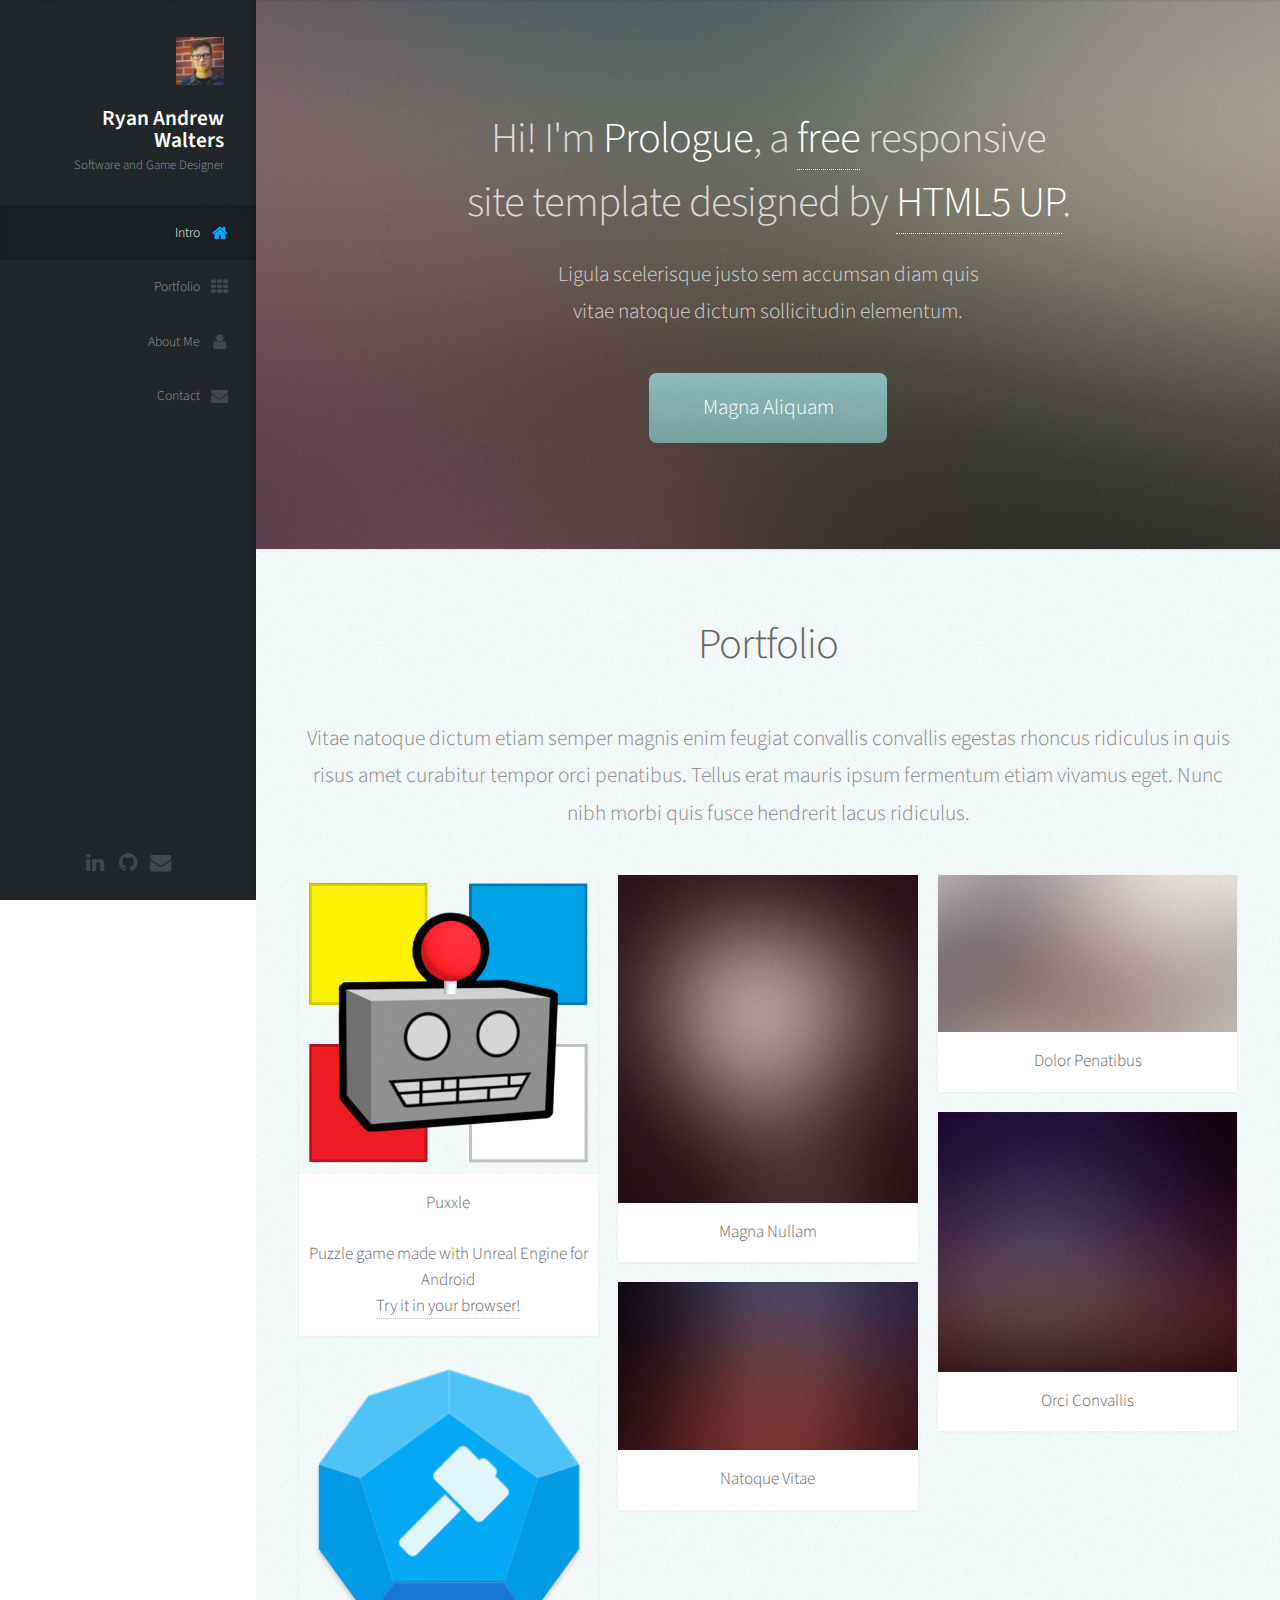
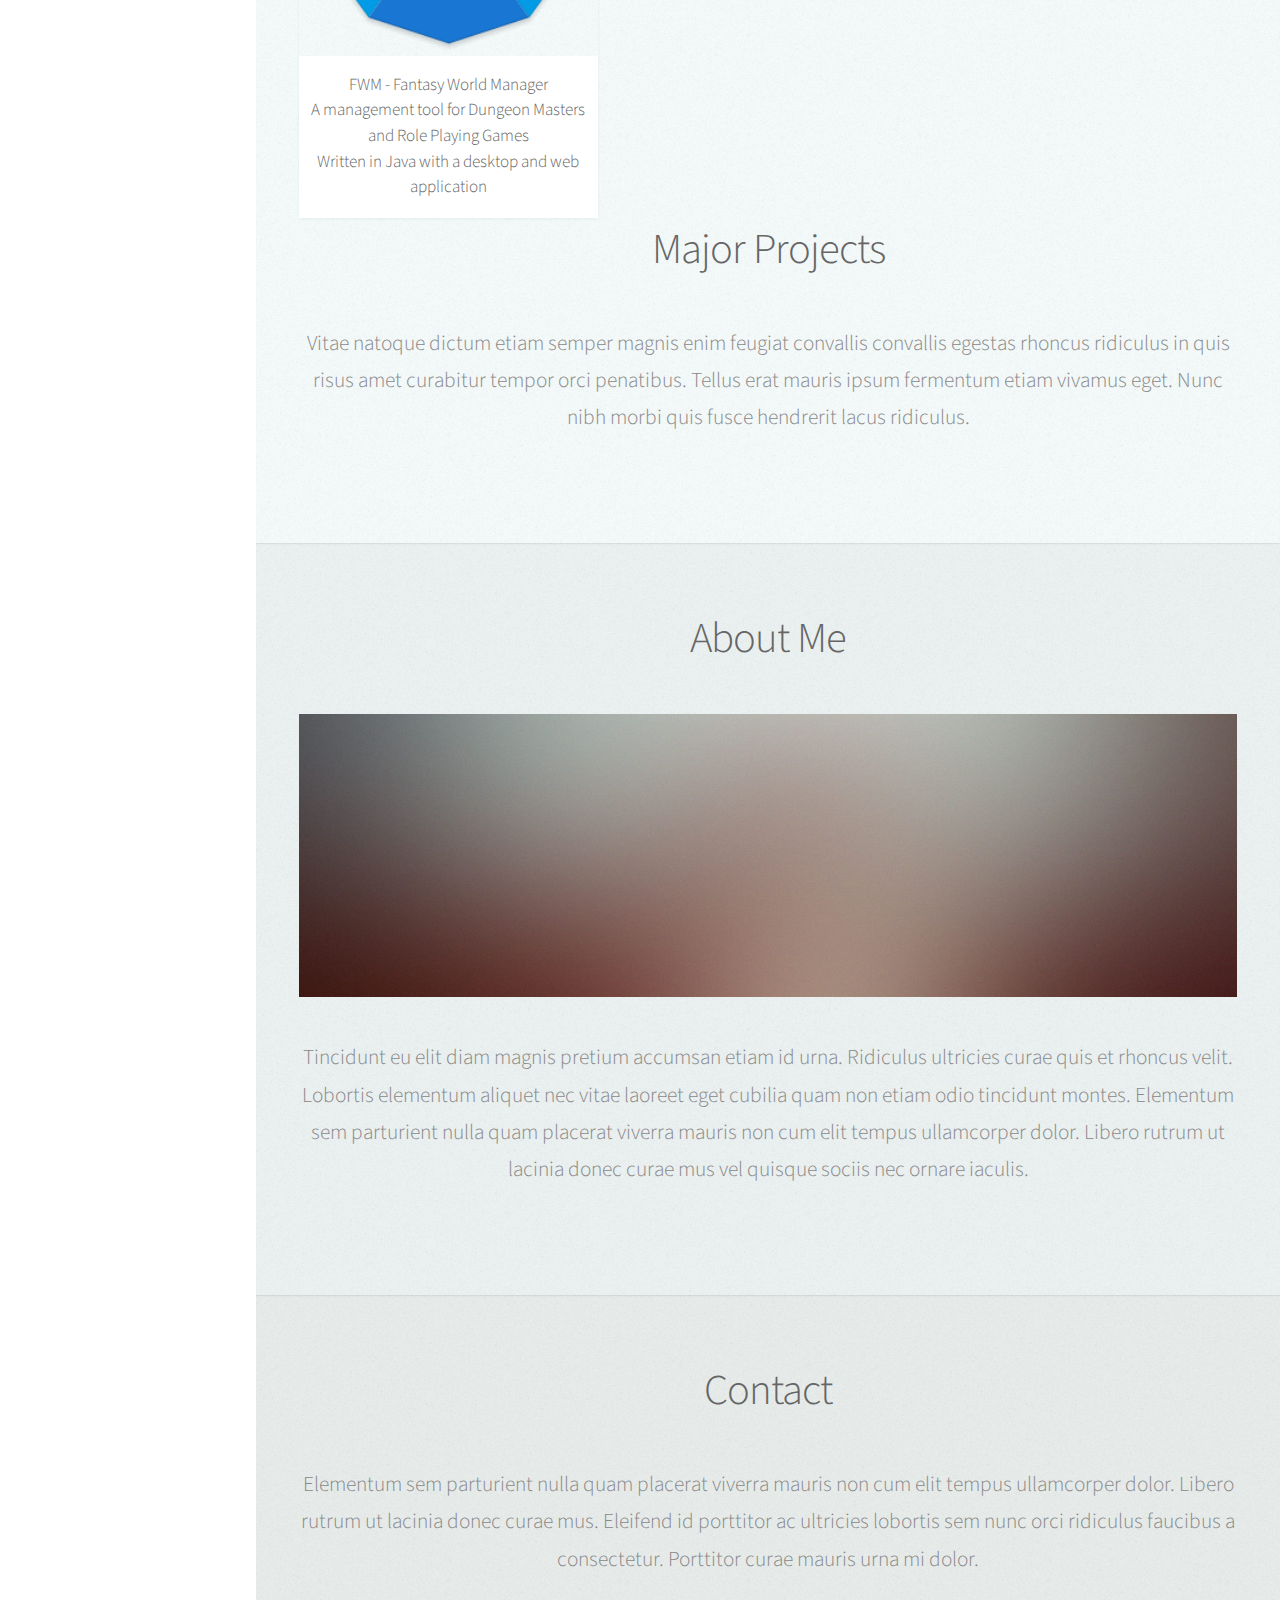
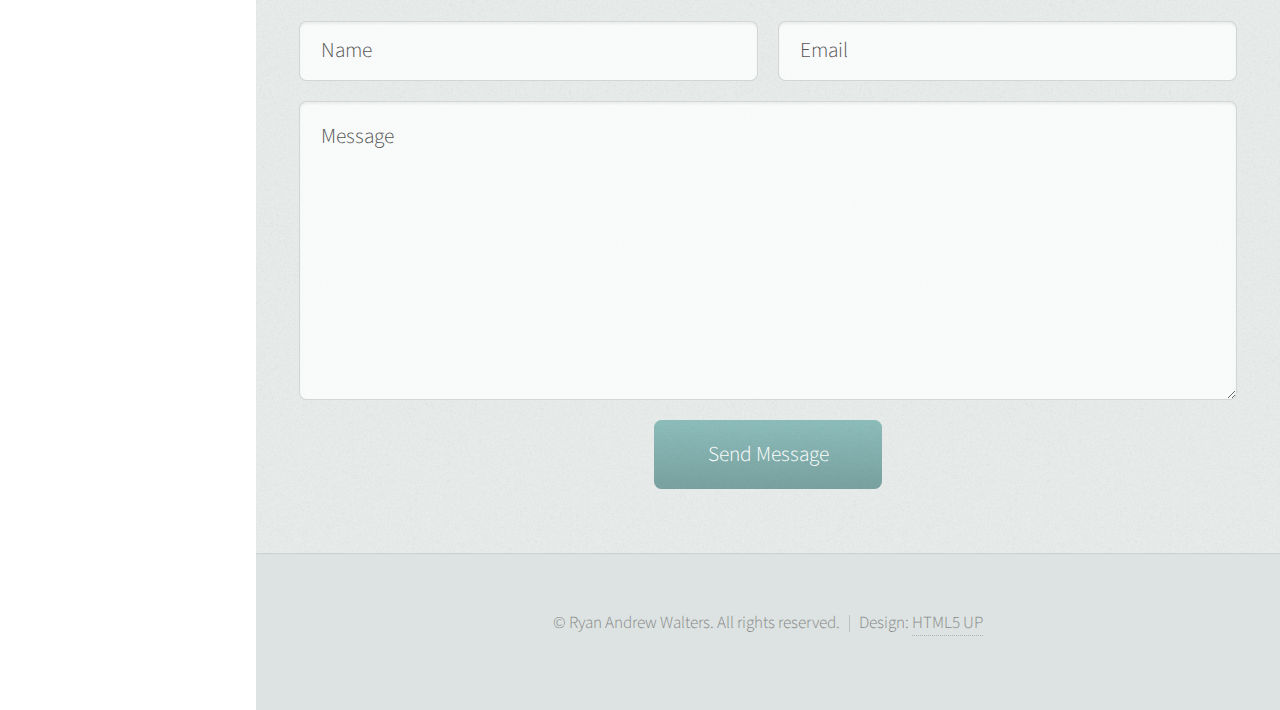
<file: index.html>
<!DOCTYPE HTML>
<!--
	Prologue by HTML5 UP
	html5up.net | @ajlkn
	Free for personal and commercial use under the CCA 3.0 license (html5up.net/license)
-->
<html>
	<head>
		<title>Ryan Andrew Walters - Programmer</title>
		<meta charset="utf-8" />
		<meta name="viewport" content="width=device-width, initial-scale=1" />
		<!--[if lte IE 8]><script src="assets/js/ie/html5shiv.js"></script><![endif]-->
		<link rel="stylesheet" href="assets/css/main.css" />
		<!--[if lte IE 8]><link rel="stylesheet" href="assets/css/ie8.css" /><![endif]-->
		<!--[if lte IE 9]><link rel="stylesheet" href="assets/css/ie9.css" /><![endif]-->
	</head>
	<body>

		<!-- Header -->
			<div id="header">

				<div class="top">

					<!-- Logo -->
						<div id="logo">
							<span class="image avatar48"><img src="images/avatar.jpg" alt="" /></span>
							<h1 id="title">Ryan Andrew Walters</h1>
							<p>Software and Game Designer</p>
						</div>

					<!-- Nav -->
						<nav id="nav">
							<!--

								Prologue's nav expects links in one of two formats:

								1. Hash link (scrolls to a different section within the page)

								   <li><a href="#foobar" id="foobar-link" class="icon fa-whatever-icon-you-want skel-layers-ignoreHref"><span class="label">Foobar</span></a></li>

								2. Standard link (sends the user to another page/site)

								   <li><a href="http://foobar.tld" id="foobar-link" class="icon fa-whatever-icon-you-want"><span class="label">Foobar</span></a></li>

							-->
							<ul>
								<li><a href="#top" id="top-link" class="skel-layers-ignoreHref"><span class="icon fa-home">Intro</span></a></li>
								<li><a href="#portfolio" id="portfolio-link" class="skel-layers-ignoreHref"><span class="icon fa-th">Portfolio</span></a></li>
								<li><a href="#about" id="about-link" class="skel-layers-ignoreHref"><span class="icon fa-user">About Me</span></a></li>
								<li><a href="#contact" id="contact-link" class="skel-layers-ignoreHref"><span class="icon fa-envelope">Contact</span></a></li>
							</ul>
						</nav>

				</div>

				<div class="bottom">

					<!-- Social Icons -->
						<ul class="icons">
							<li><a href="https://www.linkedin.com/in/RyanAWalters/" class="icon fa-linkedin"><span class="label">LinkedIn</span></a></li>
							<li><a href="https://github.com/RyanAWalters" class="icon fa-github"><span class="label">Github</span></a></li>
							<li><a href="mailto:Walters.Andrew.Ryan@gmail.com" class="icon fa-envelope"><span class="label">Email</span></a></li>
						</ul>

				</div>

			</div>

		<!-- Main -->
			<div id="main">

				<!-- Intro -->
					<section id="top" class="one dark cover">
						<div class="container">

							<header>
								<h2 class="alt">Hi! I'm <strong>Prologue</strong>, a <a href="http://html5up.net/license">free</a> responsive<br />
								site template designed by <a href="http://html5up.net">HTML5 UP</a>.</h2>
								<p>Ligula scelerisque justo sem accumsan diam quis<br />
								vitae natoque dictum sollicitudin elementum.</p>
							</header>

							<footer>
								<a href="#portfolio" class="button scrolly">Magna Aliquam</a>
							</footer>

						</div>
					</section>

				<!-- Portfolio -->
					<section id="portfolio" class="two">
						<div class="container">

							<header>
								<h2>Portfolio</h2>
							</header>

							<p>Vitae natoque dictum etiam semper magnis enim feugiat convallis convallis
							egestas rhoncus ridiculus in quis risus amet curabitur tempor orci penatibus.
							Tellus erat mauris ipsum fermentum etiam vivamus eget. Nunc nibh morbi quis
							fusce hendrerit lacus ridiculus.</p>

							<div class="row">
								<div class="4u 12u$(mobile)">
									<article class="item">
										<a href="https://play.google.com/store/apps/details?id=com.illiquid.puzzle" class="image fit"><img src="images/iconbig_bordered.png" alt="" /></a>
										<header>
											<h1><b>Puxxle</b></h1>
											<h3><br>Puzzle game made with Unreal Engine for Android<br><a href="https://ryanawalters.github.io/Puxxle/">Try it in your browser!</a></h3>
										</header>
									</article>
									<article class="item">
										<a href="https://github.com/ForJ-Latech/fwm" class="image fit"><img src="images/fwm.png" alt="" /></a>
										<header>
											<h1><b>FWM - Fantasy World Manager</b></h1>
											<h3>A management tool for Dungeon Masters and Role Playing Games<br>Written in Java with a desktop and web application</h3>
										</header>
									</article>
								</div>
								<div class="4u 12u$(mobile)">
									<article class="item">
										<a href="#" class="image fit"><img src="images/pic04.jpg" alt="" /></a>
										<header>
											<h3>Magna Nullam</h3>
										</header>
									</article>
									<article class="item">
										<a href="#" class="image fit"><img src="images/pic05.jpg" alt="" /></a>
										<header>
											<h3>Natoque Vitae</h3>
										</header>
									</article>
								</div>
								<div class="4u$ 12u$(mobile)">
									<article class="item">
										<a href="#" class="image fit"><img src="images/pic06.jpg" alt="" /></a>
										<header>
											<h3>Dolor Penatibus</h3>
										</header>
									</article>
									<article class="item">
										<a href="#" class="image fit"><img src="images/pic07.jpg" alt="" /></a>
										<header>
											<h3>Orci Convallis</h3>
										</header>
									</article>
								</div>
							</div>

							<header>
								<h2>Major Projects</h2>
							</header>

							<p>Vitae natoque dictum etiam semper magnis enim feugiat convallis convallis
							egestas rhoncus ridiculus in quis risus amet curabitur tempor orci penatibus.
							Tellus erat mauris ipsum fermentum etiam vivamus eget. Nunc nibh morbi quis
							fusce hendrerit lacus ridiculus.</p>

						</div>
					</section>

				<!-- About Me -->
					<section id="about" class="three">
						<div class="container">

							<header>
								<h2>About Me</h2>
							</header>

							<a href="#" class="image featured"><img src="images/pic08.jpg" alt="" /></a>

							<p>Tincidunt eu elit diam magnis pretium accumsan etiam id urna. Ridiculus
							ultricies curae quis et rhoncus velit. Lobortis elementum aliquet nec vitae
							laoreet eget cubilia quam non etiam odio tincidunt montes. Elementum sem
							parturient nulla quam placerat viverra mauris non cum elit tempus ullamcorper
							dolor. Libero rutrum ut lacinia donec curae mus vel quisque sociis nec
							ornare iaculis.</p>

						</div>
					</section>

				<!-- Contact -->
					<section id="contact" class="four">
						<div class="container">

							<header>
								<h2>Contact</h2>
							</header>

							<p>Elementum sem parturient nulla quam placerat viverra
							mauris non cum elit tempus ullamcorper dolor. Libero rutrum ut lacinia
							donec curae mus. Eleifend id porttitor ac ultricies lobortis sem nunc
							orci ridiculus faucibus a consectetur. Porttitor curae mauris urna mi dolor.</p>

							<form method="post" action="#">
								<div class="row">
									<div class="6u 12u$(mobile)"><input type="text" name="name" placeholder="Name" /></div>
									<div class="6u$ 12u$(mobile)"><input type="text" name="email" placeholder="Email" /></div>
									<div class="12u$">
										<textarea name="message" placeholder="Message"></textarea>
									</div>
									<div class="12u$">
										<input type="submit" value="Send Message" />
									</div>
								</div>
							</form>

						</div>
					</section>

			</div>

		<!-- Footer -->
			<div id="footer">

				<!-- Copyright -->
					<ul class="copyright">
						<li>&copy; Ryan Andrew Walters. All rights reserved.</li><li>Design: <a href="http://html5up.net">HTML5 UP</a></li>
					</ul>

			</div>

		<!-- Scripts -->
			<script src="assets/js/jquery.min.js"></script>
			<script src="assets/js/jquery.scrolly.min.js"></script>
			<script src="assets/js/jquery.scrollzer.min.js"></script>
			<script src="assets/js/skel.min.js"></script>
			<script src="assets/js/util.js"></script>
			<!--[if lte IE 8]><script src="assets/js/ie/respond.min.js"></script><![endif]-->
			<script src="assets/js/main.js"></script>

	</body>
</html>
</file>
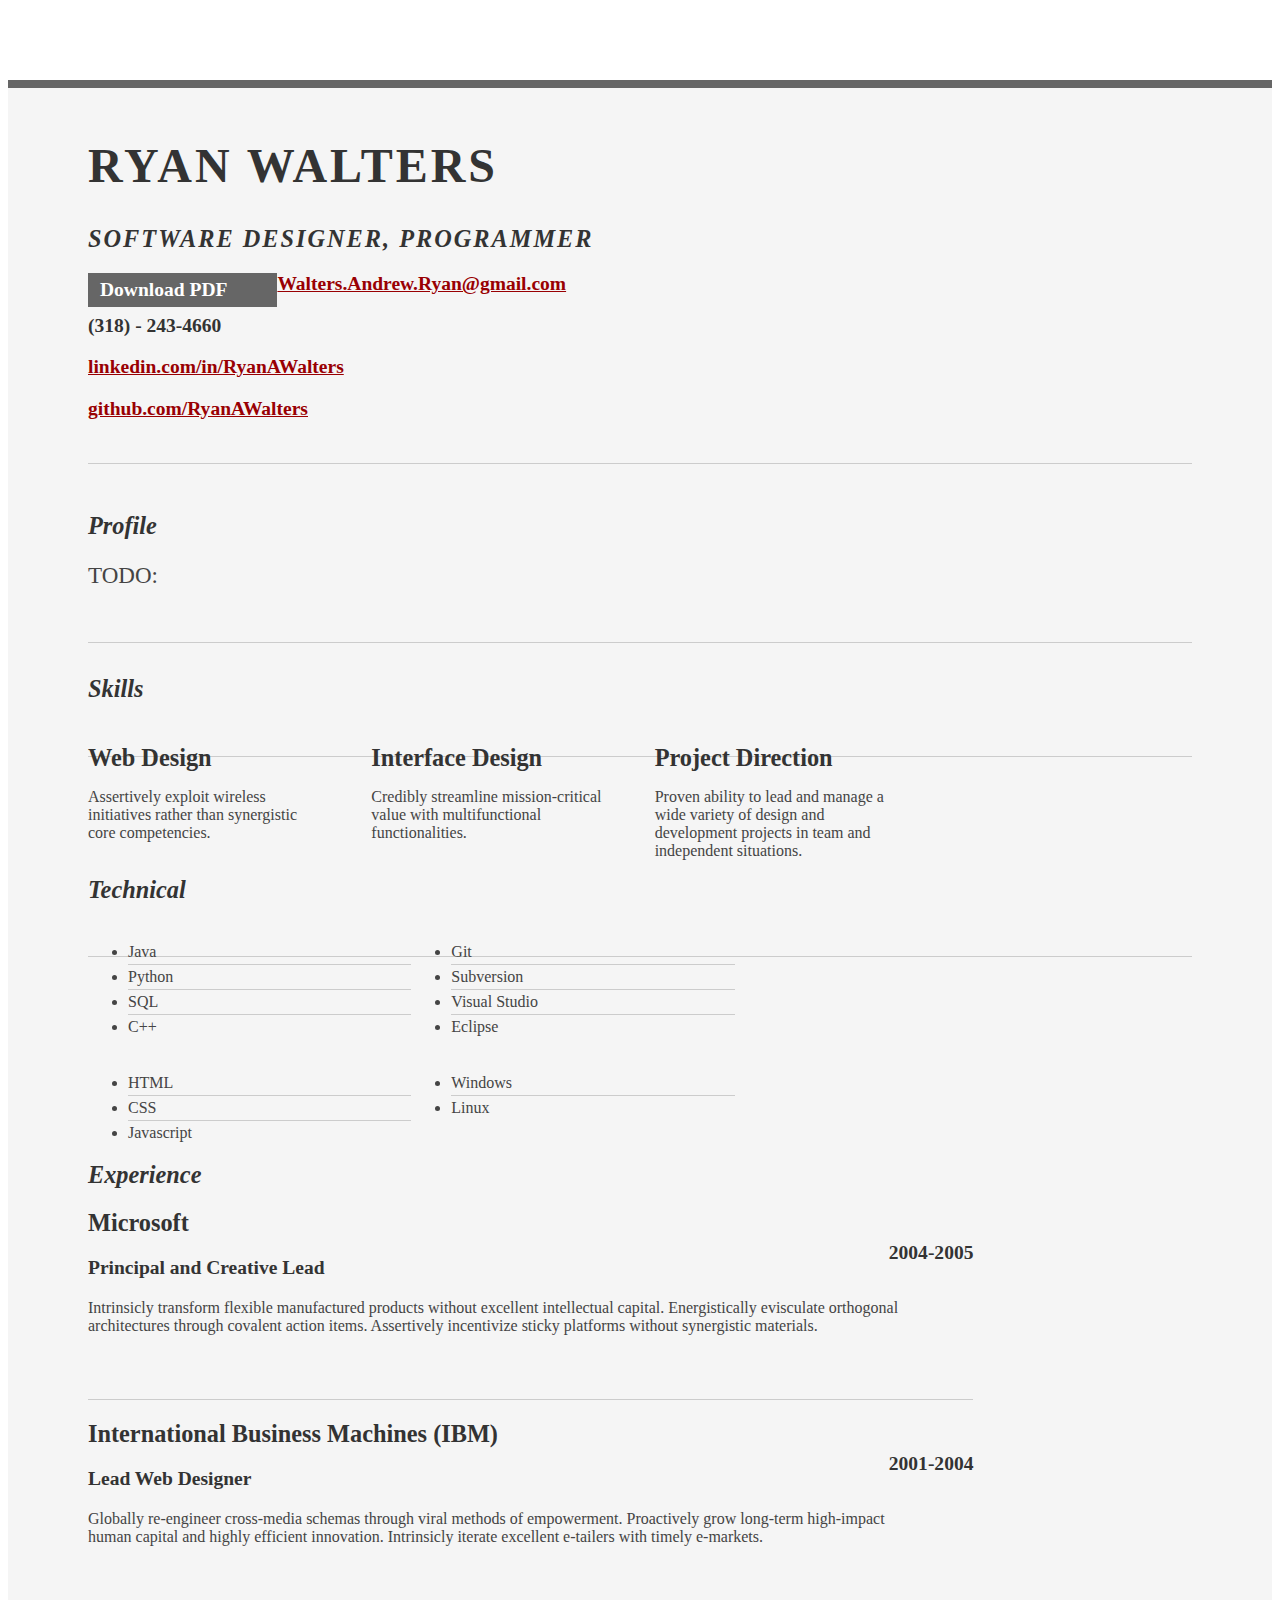
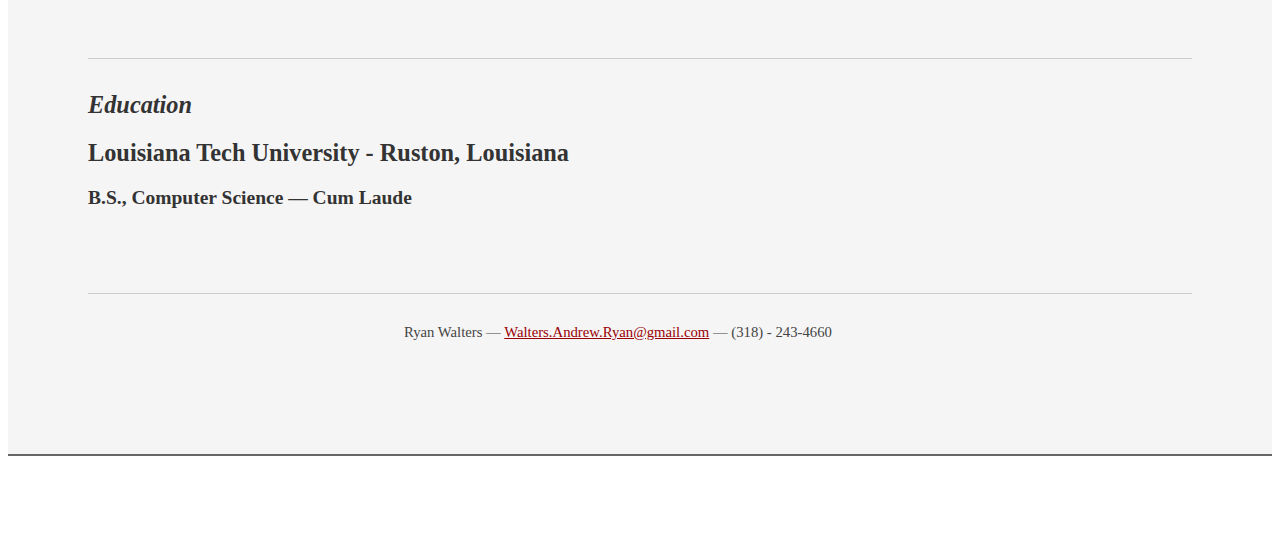
<file: srt-resume.html>
<!DOCTYPE html PUBLIC "-//W3C//DTD XHTML 1.0 Strict//EN" "http://www.w3.org/TR/xhtml1/DTD/xhtml1-strict.dtd">
<html>
<head>

	<title>Ryan Walters | Software Designer, Programmer | Walters.Andrew.Ryan@gmail.com</title>
	<meta http-equiv="content-type" content="text/html; charset=utf-8" />

	<meta name="keywords" content="" />
	<meta name="description" content="" />

	<link rel="stylesheet" type="text/css" href="http://yui.yahooapis.com/2.7.0/build/reset-fonts-grids/reset-fonts-grids.css" media="all" /> 
	<link rel="stylesheet" type="text/css" href="resume.css" media="all" />

</head>
<body>

<div id="doc2" class="yui-t7">
	<div id="inner">
	
		<div id="hd">
			<div class="yui-gc">
				<div class="yui-u first">
					<h1>Ryan Walters</h1>
					<h2>Software Designer, Programmer</h2>
				</div>

				<div class="yui-u">
					<div class="contact-info">
						<h3><a id="pdf" href="#">Download PDF</a></h3>
						<h3><a href="mailto:name@yourdomain.com">Walters.Andrew.Ryan@gmail.com</a></h3>
						<h3>(318) - 243-4660</h3>
						<h3><a href="https://www.linkedin.com/in/RyanAWalters">linkedin.com/in/RyanAWalters</a></h3>
						<h3><a href="https://www.github.com/RyanAWalters">github.com/RyanAWalters</a></h3>
					</div><!--// .contact-info -->
				</div>
			</div><!--// .yui-gc -->
		</div><!--// hd -->

		<div id="bd">
			<div id="yui-main">
				<div class="yui-b">

					<div class="yui-gf">
						<div class="yui-u first">
							<h2>Profile</h2>
						</div>
						<div class="yui-u">
							<p class="enlarge">
								TODO:
							</p>
						</div>
					</div><!--// .yui-gf -->

					<div class="yui-gf">
						<div class="yui-u first">
							<h2>Skills</h2>
						</div>
						<div class="yui-u">

								<div class="talent">
									<h2>Web Design</h2>
									<p>Assertively exploit wireless initiatives rather than synergistic core competencies.	</p>
								</div>

								<div class="talent">
									<h2>Interface Design</h2>
									<p>Credibly streamline mission-critical value with multifunctional functionalities.	 </p>
								</div>

								<div class="talent">
									<h2>Project Direction</h2>
									<p>Proven ability to lead and manage a wide variety of design and development projects in team and independent situations.</p>
								</div>
						</div>
					</div><!--// .yui-gf -->

					<div class="yui-gf">
						<div class="yui-u first">
							<h2>Technical</h2>
						</div>
						<div class="yui-u">
							<ul class="talent">
								<li>Java</li>
								<li>Python</li>
								<li>SQL</li>
								<li class="last">C++</li>
							</ul>

							<ul class="talent">
								<li>Git</li>
								<li>Subversion</li>
								<li>Visual Studio</li>
								<li class="last">Eclipse</li>
							</ul>

							<ul class="talent">
								<li>HTML</li>
								<li>CSS</li>
								<li class="last">Javascript</li>
							</ul>

							<ul class="talent">
								<li>Windows</li>
								<li class="last">Linux</li>
							</ul>
						</div>
					</div><!--// .yui-gf-->

					<div class="yui-gf">
	
						<div class="yui-u first">
							<h2>Experience</h2>
						</div><!--// .yui-u -->

						<div class="yui-u">


							<div class="job">
								<h2>Microsoft</h2>
								<h3>Principal and Creative Lead</h3>
								<h4>2004-2005</h4>
								<p>Intrinsicly transform flexible manufactured products without excellent intellectual capital. Energistically evisculate orthogonal architectures through covalent action items. Assertively incentivize sticky platforms without synergistic materials. </p>
							</div>


							<div class="job last">
								<h2>International Business Machines (IBM)</h2>
								<h3>Lead Web Designer</h3>
								<h4>2001-2004</h4>
								<p>Globally re-engineer cross-media schemas through viral methods of empowerment. Proactively grow long-term high-impact human capital and highly efficient innovation. Intrinsicly iterate excellent e-tailers with timely e-markets.</p>
							</div>

						</div><!--// .yui-u -->
					</div><!--// .yui-gf -->


					<div class="yui-gf last">
						<div class="yui-u first">
							<h2>Education</h2>
						</div>
						<div class="yui-u">
							<h2>Louisiana Tech University - Ruston, Louisiana</h2>
							<h3>B.S., Computer Science &mdash; <strong>Cum Laude</strong> </h3>
						</div>
					</div><!--// .yui-gf -->


				</div><!--// .yui-b -->
			</div><!--// yui-main -->
		</div><!--// bd -->

		<div id="ft">
			<p>Ryan Walters &mdash; <a href="mailto:name@yourdomain.com">Walters.Andrew.Ryan@gmail.com</a> &mdash; (318) - 243-4660</p>
		</div><!--// footer -->

	</div><!-- // inner -->


</div><!--// doc -->


</body>
</html>
</file>
<file: assets/css/ie8.css>
/*
	Prologue by HTML5 UP
	html5up.net | @ajlkn
	Free for personal and commercial use under the CCA 3.0 license (html5up.net/license)
*/

/* Section/Article */

	section > .last-child, section.last-child, article > .last-child, article.last-child {
		margin-bottom: 0;
	}

/* Form */

	form input[type="text"],
	form input[type="email"],
	form input[type="password"],
	form select,
	form textarea {
		-ms-behavior: url("assets/js/ie/PIE.htc");
	}

/* Button */

	input[type="button"],
	input[type="submit"],
	input[type="reset"],
	button,
	.button {
		-ms-behavior: url("assets/js/ie/PIE.htc");
	}

/* Header */

	#nav ul li a {
		color: #888;
	}

		#nav ul li a.active {
			background: #1C2022;
		}

	#headerToggle .toggle {
		background-color: #888;
	}

/* Main */

	#main > section.cover {
		background-position: auto;
		-ms-behavior: url("assets/js/ie/backgroundsize.min.htc");
	}
</file>
<file: assets/css/ie9.css>
/*
	Prologue by HTML5 UP
	html5up.net | @ajlkn
	Free for personal and commercial use under the CCA 3.0 license (html5up.net/license)
*/

/* Button */

	input[type="button"],
	input[type="submit"],
	input[type="reset"],
	button,
	.button {
		background-image: url("images/ie/grad0-15.svg");
	}
</file>
<file: resume.css>
/*
---------------------------------------------------------------------------------
	STRIPPED DOWN RESUME TEMPLATE
    html resume

    v0.9: 5/28/09

    design and code by: thingsthatarebrown.com 
                        (matt brown)
---------------------------------------------------------------------------------
*/


.msg { padding: 10px; background: #222; position: relative; }
.msg h1 { color: #fff;  }
.msg a { margin-left: 20px; background: #408814; color: white; padding: 4px 8px; text-decoration: none; }
.msg a:hover { background: #266400; }

/* //-- yui-grids style overrides -- */
body { font-family: Georgia; color: #444; }
#inner { padding: 10px 80px; margin: 80px auto; background: #f5f5f5; border: solid #666; border-width: 8px 0 2px 0; }
.yui-gf { margin-bottom: 2em; padding-bottom: 2em; border-bottom: 1px solid #ccc; }

/* //-- header, body, footer -- */
#hd { margin: 2.5em 0 3em 0; padding-bottom: 1.5em; border-bottom: 1px solid #ccc }
#hd h2 { text-transform: uppercase; letter-spacing: 2px; }
#bd, #ft { margin-bottom: 2em; }

/* //-- footer -- */
#ft { padding: 1em 0 5em 0; font-size: 92%; border-top: 1px solid #ccc; text-align: center; }
#ft p { margin-bottom: 0; text-align: center;   }

/* //-- core typography and style -- */
#hd h1 { font-size: 48px; text-transform: uppercase; letter-spacing: 3px; }
h2 { font-size: 152% }
h3, h4 { font-size: 122%; }
h1, h2, h3, h4 { color: #333; }
p { font-size: 100%; line-height: 18px; padding-right: 3em; }
a { color: #990003 }
a:hover { text-decoration: none; }
strong { font-weight: bold; }
li { line-height: 24px; border-bottom: 1px solid #ccc; }
p.enlarge { font-size: 144%; padding-right: 6.5em; line-height: 24px; }
p.enlarge span { color: #000 }
.contact-info { margin-top: 7px; }
.first h2 { font-style: italic; }
.last { border-bottom: 0 }


/* //-- section styles -- */

a#pdf { display: block; float: left; background: #666; color: white; padding: 6px 50px 6px 12px; margin-bottom: 6px; text-decoration: none;  }
a#pdf:hover { background: #222; }

.job { position: relative; margin-bottom: 1em; padding-bottom: 1em; border-bottom: 1px solid #ccc; }
.job h4 { position: absolute; top: 0.35em; right: 0 }
.job p { margin: 0.75em 0 3em 0; }

.last { border: none; }
.skills-list {  }
.skills-list ul { margin: 0; }
.skills-list li { margin: 3px 0; padding: 3px 0; }
.skills-list li span { font-size: 152%; display: block; margin-bottom: -2px; padding: 0 }
.talent { width: 32%; float: left }
.talent h2 { margin-bottom: 6px; }

#srt-ttab { margin-bottom: 100px; text-align: center;  }
#srt-ttab img.last { margin-top: 20px }

/* --// override to force 1/8th width grids -- */
.yui-gf .yui-u{width:80.2%;}
.yui-gf div.first{width:12.3%;}
</file>
<file: assets/css/main.css>
@import url("font-awesome.min.css");
@import url("https://fonts.googleapis.com/css?family=Source+Sans+Pro:300,300italic,400,600");

/*
	Prologue by HTML5 UP
	html5up.net | @ajlkn
	Free for personal and commercial use under the CCA 3.0 license (html5up.net/license)
*/

/* Reset */

	html, body, div, span, applet, object, iframe, h1, h2, h3, h4, h5, h6, p, blockquote, pre, a, abbr, acronym, address, big, cite, code, del, dfn, em, img, ins, kbd, q, s, samp, small, strike, strong, sub, sup, tt, var, b, u, i, center, dl, dt, dd, ol, ul, li, fieldset, form, label, legend, table, caption, tbody, tfoot, thead, tr, th, td, article, aside, canvas, details, embed, figure, figcaption, footer, header, hgroup, menu, nav, output, ruby, section, summary, time, mark, audio, video {
		margin: 0;
		padding: 0;
		border: 0;
		font-size: 100%;
		font: inherit;
		vertical-align: baseline;
	}

	article, aside, details, figcaption, figure, footer, header, hgroup, menu, nav, section {
		display: block;
	}

	body {
		line-height: 1;
	}

	ol, ul {
		list-style: none;
	}

	blockquote, q {
		quotes: none;
	}

	blockquote:before, blockquote:after, q:before, q:after {
		content: '';
		content: none;
	}

	table {
		border-collapse: collapse;
		border-spacing: 0;
	}

	body {
		-webkit-text-size-adjust: none;
	}

/* Box Model */

	*, *:before, *:after {
		-moz-box-sizing: border-box;
		-webkit-box-sizing: border-box;
		box-sizing: border-box;
	}

/* Containers */

	.container {
		margin-left: auto;
		margin-right: auto;
	}

	.container.\31 25\25 {
		width: 100%;
		max-width: 1750px;
		min-width: 1400px;
	}

	.container.\37 5\25 {
		width: 1050px;
	}

	.container.\35 0\25 {
		width: 700px;
	}

	.container.\32 5\25 {
		width: 350px;
	}

	.container {
		width: 1400px;
	}

	@media screen and (min-width: 961px) and (max-width: 1880px) {

		.container.\31 25\25 {
			width: 100%;
			max-width: 1500px;
			min-width: 1200px;
		}

		.container.\37 5\25 {
			width: 900px;
		}

		.container.\35 0\25 {
			width: 600px;
		}

		.container.\32 5\25 {
			width: 300px;
		}

		.container {
			width: 1200px;
		}

	}

	@media screen and (min-width: 961px) and (max-width: 1620px) {

		.container.\31 25\25 {
			width: 100%;
			max-width: 1200px;
			min-width: 960px;
		}

		.container.\37 5\25 {
			width: 720px;
		}

		.container.\35 0\25 {
			width: 480px;
		}

		.container.\32 5\25 {
			width: 240px;
		}

		.container {
			width: 960px;
		}

	}

	@media screen and (min-width: 961px) and (max-width: 1320px) {

		.container.\31 25\25 {
			width: 100%;
			max-width: 125%;
			min-width: 100%;
		}

		.container.\37 5\25 {
			width: 75%;
		}

		.container.\35 0\25 {
			width: 50%;
		}

		.container.\32 5\25 {
			width: 25%;
		}

		.container {
			width: 100%;
		}

	}

	@media screen and (max-width: 960px) {

		.container.\31 25\25 {
			width: 100%;
			max-width: 125%;
			min-width: 100%;
		}

		.container.\37 5\25 {
			width: 75%;
		}

		.container.\35 0\25 {
			width: 50%;
		}

		.container.\32 5\25 {
			width: 25%;
		}

		.container {
			width: 100%;
		}

	}

	@media screen and (max-width: 736px) {

		.container.\31 25\25 {
			width: 100%;
			max-width: 125%;
			min-width: 100%;
		}

		.container.\37 5\25 {
			width: 75%;
		}

		.container.\35 0\25 {
			width: 50%;
		}

		.container.\32 5\25 {
			width: 25%;
		}

		.container {
			width: 100% !important;
		}

	}

/* Grid */

	.row {
		border-bottom: solid 1px transparent;
		-moz-box-sizing: border-box;
		-webkit-box-sizing: border-box;
		box-sizing: border-box;
	}

	.row > * {
		float: left;
		-moz-box-sizing: border-box;
		-webkit-box-sizing: border-box;
		box-sizing: border-box;
	}

	.row:after, .row:before {
		content: '';
		display: block;
		clear: both;
		height: 0;
	}

	.row.uniform > * > :first-child {
		margin-top: 0;
	}

	.row.uniform > * > :last-child {
		margin-bottom: 0;
	}

	.row.\30 \25 > * {
		padding: 0px 0 0 0px;
	}

	.row.\30 \25 {
		margin: 0px 0 -1px 0px;
	}

	.row.uniform.\30 \25 > * {
		padding: 0px 0 0 0px;
	}

	.row.uniform.\30 \25 {
		margin: 0px 0 -1px 0px;
	}

	.row > * {
		padding: 40px 0 0 40px;
	}

	.row {
		margin: -40px 0 -1px -40px;
	}

	.row.uniform > * {
		padding: 40px 0 0 40px;
	}

	.row.uniform {
		margin: -40px 0 -1px -40px;
	}

	.row.\32 00\25 > * {
		padding: 80px 0 0 80px;
	}

	.row.\32 00\25 {
		margin: -80px 0 -1px -80px;
	}

	.row.uniform.\32 00\25 > * {
		padding: 80px 0 0 80px;
	}

	.row.uniform.\32 00\25 {
		margin: -80px 0 -1px -80px;
	}

	.row.\31 50\25 > * {
		padding: 60px 0 0 60px;
	}

	.row.\31 50\25 {
		margin: -60px 0 -1px -60px;
	}

	.row.uniform.\31 50\25 > * {
		padding: 60px 0 0 60px;
	}

	.row.uniform.\31 50\25 {
		margin: -60px 0 -1px -60px;
	}

	.row.\35 0\25 > * {
		padding: 20px 0 0 20px;
	}

	.row.\35 0\25 {
		margin: -20px 0 -1px -20px;
	}

	.row.uniform.\35 0\25 > * {
		padding: 20px 0 0 20px;
	}

	.row.uniform.\35 0\25 {
		margin: -20px 0 -1px -20px;
	}

	.row.\32 5\25 > * {
		padding: 10px 0 0 10px;
	}

	.row.\32 5\25 {
		margin: -10px 0 -1px -10px;
	}

	.row.uniform.\32 5\25 > * {
		padding: 10px 0 0 10px;
	}

	.row.uniform.\32 5\25 {
		margin: -10px 0 -1px -10px;
	}

	.\31 2u, .\31 2u\24 {
		width: 100%;
		clear: none;
		margin-left: 0;
	}

	.\31 1u, .\31 1u\24 {
		width: 91.6666666667%;
		clear: none;
		margin-left: 0;
	}

	.\31 0u, .\31 0u\24 {
		width: 83.3333333333%;
		clear: none;
		margin-left: 0;
	}

	.\39 u, .\39 u\24 {
		width: 75%;
		clear: none;
		margin-left: 0;
	}

	.\38 u, .\38 u\24 {
		width: 66.6666666667%;
		clear: none;
		margin-left: 0;
	}

	.\37 u, .\37 u\24 {
		width: 58.3333333333%;
		clear: none;
		margin-left: 0;
	}

	.\36 u, .\36 u\24 {
		width: 50%;
		clear: none;
		margin-left: 0;
	}

	.\35 u, .\35 u\24 {
		width: 41.6666666667%;
		clear: none;
		margin-left: 0;
	}

	.\34 u, .\34 u\24 {
		width: 33.3333333333%;
		clear: none;
		margin-left: 0;
	}

	.\33 u, .\33 u\24 {
		width: 25%;
		clear: none;
		margin-left: 0;
	}

	.\32 u, .\32 u\24 {
		width: 16.6666666667%;
		clear: none;
		margin-left: 0;
	}

	.\31 u, .\31 u\24 {
		width: 8.3333333333%;
		clear: none;
		margin-left: 0;
	}

	.\31 2u\24 + *,
	.\31 1u\24 + *,
	.\31 0u\24 + *,
	.\39 u\24 + *,
	.\38 u\24 + *,
	.\37 u\24 + *,
	.\36 u\24 + *,
	.\35 u\24 + *,
	.\34 u\24 + *,
	.\33 u\24 + *,
	.\32 u\24 + *,
	.\31 u\24 + * {
		clear: left;
	}

	.\-11u {
		margin-left: 91.66667%;
	}

	.\-10u {
		margin-left: 83.33333%;
	}

	.\-9u {
		margin-left: 75%;
	}

	.\-8u {
		margin-left: 66.66667%;
	}

	.\-7u {
		margin-left: 58.33333%;
	}

	.\-6u {
		margin-left: 50%;
	}

	.\-5u {
		margin-left: 41.66667%;
	}

	.\-4u {
		margin-left: 33.33333%;
	}

	.\-3u {
		margin-left: 25%;
	}

	.\-2u {
		margin-left: 16.66667%;
	}

	.\-1u {
		margin-left: 8.33333%;
	}

	@media screen and (min-width: 961px) and (max-width: 1880px) {

		.row > * {
			padding: 40px 0 0 40px;
		}

		.row {
			margin: -40px 0 -1px -40px;
		}

		.row.uniform > * {
			padding: 40px 0 0 40px;
		}

		.row.uniform {
			margin: -40px 0 -1px -40px;
		}

		.row.\32 00\25 > * {
			padding: 80px 0 0 80px;
		}

		.row.\32 00\25 {
			margin: -80px 0 -1px -80px;
		}

		.row.uniform.\32 00\25 > * {
			padding: 80px 0 0 80px;
		}

		.row.uniform.\32 00\25 {
			margin: -80px 0 -1px -80px;
		}

		.row.\31 50\25 > * {
			padding: 60px 0 0 60px;
		}

		.row.\31 50\25 {
			margin: -60px 0 -1px -60px;
		}

		.row.uniform.\31 50\25 > * {
			padding: 60px 0 0 60px;
		}

		.row.uniform.\31 50\25 {
			margin: -60px 0 -1px -60px;
		}

		.row.\35 0\25 > * {
			padding: 20px 0 0 20px;
		}

		.row.\35 0\25 {
			margin: -20px 0 -1px -20px;
		}

		.row.uniform.\35 0\25 > * {
			padding: 20px 0 0 20px;
		}

		.row.uniform.\35 0\25 {
			margin: -20px 0 -1px -20px;
		}

		.row.\32 5\25 > * {
			padding: 10px 0 0 10px;
		}

		.row.\32 5\25 {
			margin: -10px 0 -1px -10px;
		}

		.row.uniform.\32 5\25 > * {
			padding: 10px 0 0 10px;
		}

		.row.uniform.\32 5\25 {
			margin: -10px 0 -1px -10px;
		}

		.\31 2u\28wide\29, .\31 2u\24\28wide\29 {
			width: 100%;
			clear: none;
			margin-left: 0;
		}

		.\31 1u\28wide\29, .\31 1u\24\28wide\29 {
			width: 91.6666666667%;
			clear: none;
			margin-left: 0;
		}

		.\31 0u\28wide\29, .\31 0u\24\28wide\29 {
			width: 83.3333333333%;
			clear: none;
			margin-left: 0;
		}

		.\39 u\28wide\29, .\39 u\24\28wide\29 {
			width: 75%;
			clear: none;
			margin-left: 0;
		}

		.\38 u\28wide\29, .\38 u\24\28wide\29 {
			width: 66.6666666667%;
			clear: none;
			margin-left: 0;
		}

		.\37 u\28wide\29, .\37 u\24\28wide\29 {
			width: 58.3333333333%;
			clear: none;
			margin-left: 0;
		}

		.\36 u\28wide\29, .\36 u\24\28wide\29 {
			width: 50%;
			clear: none;
			margin-left: 0;
		}

		.\35 u\28wide\29, .\35 u\24\28wide\29 {
			width: 41.6666666667%;
			clear: none;
			margin-left: 0;
		}

		.\34 u\28wide\29, .\34 u\24\28wide\29 {
			width: 33.3333333333%;
			clear: none;
			margin-left: 0;
		}

		.\33 u\28wide\29, .\33 u\24\28wide\29 {
			width: 25%;
			clear: none;
			margin-left: 0;
		}

		.\32 u\28wide\29, .\32 u\24\28wide\29 {
			width: 16.6666666667%;
			clear: none;
			margin-left: 0;
		}

		.\31 u\28wide\29, .\31 u\24\28wide\29 {
			width: 8.3333333333%;
			clear: none;
			margin-left: 0;
		}

		.\31 2u\24\28wide\29 + *,
		.\31 1u\24\28wide\29 + *,
		.\31 0u\24\28wide\29 + *,
		.\39 u\24\28wide\29 + *,
		.\38 u\24\28wide\29 + *,
		.\37 u\24\28wide\29 + *,
		.\36 u\24\28wide\29 + *,
		.\35 u\24\28wide\29 + *,
		.\34 u\24\28wide\29 + *,
		.\33 u\24\28wide\29 + *,
		.\32 u\24\28wide\29 + *,
		.\31 u\24\28wide\29 + * {
			clear: left;
		}

		.\-11u\28wide\29 {
			margin-left: 91.66667%;
		}

		.\-10u\28wide\29 {
			margin-left: 83.33333%;
		}

		.\-9u\28wide\29 {
			margin-left: 75%;
		}

		.\-8u\28wide\29 {
			margin-left: 66.66667%;
		}

		.\-7u\28wide\29 {
			margin-left: 58.33333%;
		}

		.\-6u\28wide\29 {
			margin-left: 50%;
		}

		.\-5u\28wide\29 {
			margin-left: 41.66667%;
		}

		.\-4u\28wide\29 {
			margin-left: 33.33333%;
		}

		.\-3u\28wide\29 {
			margin-left: 25%;
		}

		.\-2u\28wide\29 {
			margin-left: 16.66667%;
		}

		.\-1u\28wide\29 {
			margin-left: 8.33333%;
		}

	}

	@media screen and (min-width: 961px) and (max-width: 1620px) {

		.row > * {
			padding: 40px 0 0 40px;
		}

		.row {
			margin: -40px 0 -1px -40px;
		}

		.row.uniform > * {
			padding: 40px 0 0 40px;
		}

		.row.uniform {
			margin: -40px 0 -1px -40px;
		}

		.row.\32 00\25 > * {
			padding: 80px 0 0 80px;
		}

		.row.\32 00\25 {
			margin: -80px 0 -1px -80px;
		}

		.row.uniform.\32 00\25 > * {
			padding: 80px 0 0 80px;
		}

		.row.uniform.\32 00\25 {
			margin: -80px 0 -1px -80px;
		}

		.row.\31 50\25 > * {
			padding: 60px 0 0 60px;
		}

		.row.\31 50\25 {
			margin: -60px 0 -1px -60px;
		}

		.row.uniform.\31 50\25 > * {
			padding: 60px 0 0 60px;
		}

		.row.uniform.\31 50\25 {
			margin: -60px 0 -1px -60px;
		}

		.row.\35 0\25 > * {
			padding: 20px 0 0 20px;
		}

		.row.\35 0\25 {
			margin: -20px 0 -1px -20px;
		}

		.row.uniform.\35 0\25 > * {
			padding: 20px 0 0 20px;
		}

		.row.uniform.\35 0\25 {
			margin: -20px 0 -1px -20px;
		}

		.row.\32 5\25 > * {
			padding: 10px 0 0 10px;
		}

		.row.\32 5\25 {
			margin: -10px 0 -1px -10px;
		}

		.row.uniform.\32 5\25 > * {
			padding: 10px 0 0 10px;
		}

		.row.uniform.\32 5\25 {
			margin: -10px 0 -1px -10px;
		}

		.\31 2u\28normal\29, .\31 2u\24\28normal\29 {
			width: 100%;
			clear: none;
			margin-left: 0;
		}

		.\31 1u\28normal\29, .\31 1u\24\28normal\29 {
			width: 91.6666666667%;
			clear: none;
			margin-left: 0;
		}

		.\31 0u\28normal\29, .\31 0u\24\28normal\29 {
			width: 83.3333333333%;
			clear: none;
			margin-left: 0;
		}

		.\39 u\28normal\29, .\39 u\24\28normal\29 {
			width: 75%;
			clear: none;
			margin-left: 0;
		}

		.\38 u\28normal\29, .\38 u\24\28normal\29 {
			width: 66.6666666667%;
			clear: none;
			margin-left: 0;
		}

		.\37 u\28normal\29, .\37 u\24\28normal\29 {
			width: 58.3333333333%;
			clear: none;
			margin-left: 0;
		}

		.\36 u\28normal\29, .\36 u\24\28normal\29 {
			width: 50%;
			clear: none;
			margin-left: 0;
		}

		.\35 u\28normal\29, .\35 u\24\28normal\29 {
			width: 41.6666666667%;
			clear: none;
			margin-left: 0;
		}

		.\34 u\28normal\29, .\34 u\24\28normal\29 {
			width: 33.3333333333%;
			clear: none;
			margin-left: 0;
		}

		.\33 u\28normal\29, .\33 u\24\28normal\29 {
			width: 25%;
			clear: none;
			margin-left: 0;
		}

		.\32 u\28normal\29, .\32 u\24\28normal\29 {
			width: 16.6666666667%;
			clear: none;
			margin-left: 0;
		}

		.\31 u\28normal\29, .\31 u\24\28normal\29 {
			width: 8.3333333333%;
			clear: none;
			margin-left: 0;
		}

		.\31 2u\24\28normal\29 + *,
		.\31 1u\24\28normal\29 + *,
		.\31 0u\24\28normal\29 + *,
		.\39 u\24\28normal\29 + *,
		.\38 u\24\28normal\29 + *,
		.\37 u\24\28normal\29 + *,
		.\36 u\24\28normal\29 + *,
		.\35 u\24\28normal\29 + *,
		.\34 u\24\28normal\29 + *,
		.\33 u\24\28normal\29 + *,
		.\32 u\24\28normal\29 + *,
		.\31 u\24\28normal\29 + * {
			clear: left;
		}

		.\-11u\28normal\29 {
			margin-left: 91.66667%;
		}

		.\-10u\28normal\29 {
			margin-left: 83.33333%;
		}

		.\-9u\28normal\29 {
			margin-left: 75%;
		}

		.\-8u\28normal\29 {
			margin-left: 66.66667%;
		}

		.\-7u\28normal\29 {
			margin-left: 58.33333%;
		}

		.\-6u\28normal\29 {
			margin-left: 50%;
		}

		.\-5u\28normal\29 {
			margin-left: 41.66667%;
		}

		.\-4u\28normal\29 {
			margin-left: 33.33333%;
		}

		.\-3u\28normal\29 {
			margin-left: 25%;
		}

		.\-2u\28normal\29 {
			margin-left: 16.66667%;
		}

		.\-1u\28normal\29 {
			margin-left: 8.33333%;
		}

	}

	@media screen and (min-width: 961px) and (max-width: 1320px) {

		.row > * {
			padding: 20px 0 0 20px;
		}

		.row {
			margin: -20px 0 -1px -20px;
		}

		.row.uniform > * {
			padding: 20px 0 0 20px;
		}

		.row.uniform {
			margin: -20px 0 -1px -20px;
		}

		.row.\32 00\25 > * {
			padding: 40px 0 0 40px;
		}

		.row.\32 00\25 {
			margin: -40px 0 -1px -40px;
		}

		.row.uniform.\32 00\25 > * {
			padding: 40px 0 0 40px;
		}

		.row.uniform.\32 00\25 {
			margin: -40px 0 -1px -40px;
		}

		.row.\31 50\25 > * {
			padding: 30px 0 0 30px;
		}

		.row.\31 50\25 {
			margin: -30px 0 -1px -30px;
		}

		.row.uniform.\31 50\25 > * {
			padding: 30px 0 0 30px;
		}

		.row.uniform.\31 50\25 {
			margin: -30px 0 -1px -30px;
		}

		.row.\35 0\25 > * {
			padding: 10px 0 0 10px;
		}

		.row.\35 0\25 {
			margin: -10px 0 -1px -10px;
		}

		.row.uniform.\35 0\25 > * {
			padding: 10px 0 0 10px;
		}

		.row.uniform.\35 0\25 {
			margin: -10px 0 -1px -10px;
		}

		.row.\32 5\25 > * {
			padding: 5px 0 0 5px;
		}

		.row.\32 5\25 {
			margin: -5px 0 -1px -5px;
		}

		.row.uniform.\32 5\25 > * {
			padding: 5px 0 0 5px;
		}

		.row.uniform.\32 5\25 {
			margin: -5px 0 -1px -5px;
		}

		.\31 2u\28narrow\29, .\31 2u\24\28narrow\29 {
			width: 100%;
			clear: none;
			margin-left: 0;
		}

		.\31 1u\28narrow\29, .\31 1u\24\28narrow\29 {
			width: 91.6666666667%;
			clear: none;
			margin-left: 0;
		}

		.\31 0u\28narrow\29, .\31 0u\24\28narrow\29 {
			width: 83.3333333333%;
			clear: none;
			margin-left: 0;
		}

		.\39 u\28narrow\29, .\39 u\24\28narrow\29 {
			width: 75%;
			clear: none;
			margin-left: 0;
		}

		.\38 u\28narrow\29, .\38 u\24\28narrow\29 {
			width: 66.6666666667%;
			clear: none;
			margin-left: 0;
		}

		.\37 u\28narrow\29, .\37 u\24\28narrow\29 {
			width: 58.3333333333%;
			clear: none;
			margin-left: 0;
		}

		.\36 u\28narrow\29, .\36 u\24\28narrow\29 {
			width: 50%;
			clear: none;
			margin-left: 0;
		}

		.\35 u\28narrow\29, .\35 u\24\28narrow\29 {
			width: 41.6666666667%;
			clear: none;
			margin-left: 0;
		}

		.\34 u\28narrow\29, .\34 u\24\28narrow\29 {
			width: 33.3333333333%;
			clear: none;
			margin-left: 0;
		}

		.\33 u\28narrow\29, .\33 u\24\28narrow\29 {
			width: 25%;
			clear: none;
			margin-left: 0;
		}

		.\32 u\28narrow\29, .\32 u\24\28narrow\29 {
			width: 16.6666666667%;
			clear: none;
			margin-left: 0;
		}

		.\31 u\28narrow\29, .\31 u\24\28narrow\29 {
			width: 8.3333333333%;
			clear: none;
			margin-left: 0;
		}

		.\31 2u\24\28narrow\29 + *,
		.\31 1u\24\28narrow\29 + *,
		.\31 0u\24\28narrow\29 + *,
		.\39 u\24\28narrow\29 + *,
		.\38 u\24\28narrow\29 + *,
		.\37 u\24\28narrow\29 + *,
		.\36 u\24\28narrow\29 + *,
		.\35 u\24\28narrow\29 + *,
		.\34 u\24\28narrow\29 + *,
		.\33 u\24\28narrow\29 + *,
		.\32 u\24\28narrow\29 + *,
		.\31 u\24\28narrow\29 + * {
			clear: left;
		}

		.\-11u\28narrow\29 {
			margin-left: 91.66667%;
		}

		.\-10u\28narrow\29 {
			margin-left: 83.33333%;
		}

		.\-9u\28narrow\29 {
			margin-left: 75%;
		}

		.\-8u\28narrow\29 {
			margin-left: 66.66667%;
		}

		.\-7u\28narrow\29 {
			margin-left: 58.33333%;
		}

		.\-6u\28narrow\29 {
			margin-left: 50%;
		}

		.\-5u\28narrow\29 {
			margin-left: 41.66667%;
		}

		.\-4u\28narrow\29 {
			margin-left: 33.33333%;
		}

		.\-3u\28narrow\29 {
			margin-left: 25%;
		}

		.\-2u\28narrow\29 {
			margin-left: 16.66667%;
		}

		.\-1u\28narrow\29 {
			margin-left: 8.33333%;
		}

	}

	@media screen and (max-width: 960px) {

		.row > * {
			padding: 20px 0 0 20px;
		}

		.row {
			margin: -20px 0 -1px -20px;
		}

		.row.uniform > * {
			padding: 20px 0 0 20px;
		}

		.row.uniform {
			margin: -20px 0 -1px -20px;
		}

		.row.\32 00\25 > * {
			padding: 40px 0 0 40px;
		}

		.row.\32 00\25 {
			margin: -40px 0 -1px -40px;
		}

		.row.uniform.\32 00\25 > * {
			padding: 40px 0 0 40px;
		}

		.row.uniform.\32 00\25 {
			margin: -40px 0 -1px -40px;
		}

		.row.\31 50\25 > * {
			padding: 30px 0 0 30px;
		}

		.row.\31 50\25 {
			margin: -30px 0 -1px -30px;
		}

		.row.uniform.\31 50\25 > * {
			padding: 30px 0 0 30px;
		}

		.row.uniform.\31 50\25 {
			margin: -30px 0 -1px -30px;
		}

		.row.\35 0\25 > * {
			padding: 10px 0 0 10px;
		}

		.row.\35 0\25 {
			margin: -10px 0 -1px -10px;
		}

		.row.uniform.\35 0\25 > * {
			padding: 10px 0 0 10px;
		}

		.row.uniform.\35 0\25 {
			margin: -10px 0 -1px -10px;
		}

		.row.\32 5\25 > * {
			padding: 5px 0 0 5px;
		}

		.row.\32 5\25 {
			margin: -5px 0 -1px -5px;
		}

		.row.uniform.\32 5\25 > * {
			padding: 5px 0 0 5px;
		}

		.row.uniform.\32 5\25 {
			margin: -5px 0 -1px -5px;
		}

		.\31 2u\28narrower\29, .\31 2u\24\28narrower\29 {
			width: 100%;
			clear: none;
			margin-left: 0;
		}

		.\31 1u\28narrower\29, .\31 1u\24\28narrower\29 {
			width: 91.6666666667%;
			clear: none;
			margin-left: 0;
		}

		.\31 0u\28narrower\29, .\31 0u\24\28narrower\29 {
			width: 83.3333333333%;
			clear: none;
			margin-left: 0;
		}

		.\39 u\28narrower\29, .\39 u\24\28narrower\29 {
			width: 75%;
			clear: none;
			margin-left: 0;
		}

		.\38 u\28narrower\29, .\38 u\24\28narrower\29 {
			width: 66.6666666667%;
			clear: none;
			margin-left: 0;
		}

		.\37 u\28narrower\29, .\37 u\24\28narrower\29 {
			width: 58.3333333333%;
			clear: none;
			margin-left: 0;
		}

		.\36 u\28narrower\29, .\36 u\24\28narrower\29 {
			width: 50%;
			clear: none;
			margin-left: 0;
		}

		.\35 u\28narrower\29, .\35 u\24\28narrower\29 {
			width: 41.6666666667%;
			clear: none;
			margin-left: 0;
		}

		.\34 u\28narrower\29, .\34 u\24\28narrower\29 {
			width: 33.3333333333%;
			clear: none;
			margin-left: 0;
		}

		.\33 u\28narrower\29, .\33 u\24\28narrower\29 {
			width: 25%;
			clear: none;
			margin-left: 0;
		}

		.\32 u\28narrower\29, .\32 u\24\28narrower\29 {
			width: 16.6666666667%;
			clear: none;
			margin-left: 0;
		}

		.\31 u\28narrower\29, .\31 u\24\28narrower\29 {
			width: 8.3333333333%;
			clear: none;
			margin-left: 0;
		}

		.\31 2u\24\28narrower\29 + *,
		.\31 1u\24\28narrower\29 + *,
		.\31 0u\24\28narrower\29 + *,
		.\39 u\24\28narrower\29 + *,
		.\38 u\24\28narrower\29 + *,
		.\37 u\24\28narrower\29 + *,
		.\36 u\24\28narrower\29 + *,
		.\35 u\24\28narrower\29 + *,
		.\34 u\24\28narrower\29 + *,
		.\33 u\24\28narrower\29 + *,
		.\32 u\24\28narrower\29 + *,
		.\31 u\24\28narrower\29 + * {
			clear: left;
		}

		.\-11u\28narrower\29 {
			margin-left: 91.66667%;
		}

		.\-10u\28narrower\29 {
			margin-left: 83.33333%;
		}

		.\-9u\28narrower\29 {
			margin-left: 75%;
		}

		.\-8u\28narrower\29 {
			margin-left: 66.66667%;
		}

		.\-7u\28narrower\29 {
			margin-left: 58.33333%;
		}

		.\-6u\28narrower\29 {
			margin-left: 50%;
		}

		.\-5u\28narrower\29 {
			margin-left: 41.66667%;
		}

		.\-4u\28narrower\29 {
			margin-left: 33.33333%;
		}

		.\-3u\28narrower\29 {
			margin-left: 25%;
		}

		.\-2u\28narrower\29 {
			margin-left: 16.66667%;
		}

		.\-1u\28narrower\29 {
			margin-left: 8.33333%;
		}

	}

	@media screen and (max-width: 736px) {

		.row > * {
			padding: 20px 0 0 20px;
		}

		.row {
			margin: -20px 0 -1px -20px;
		}

		.row.uniform > * {
			padding: 20px 0 0 20px;
		}

		.row.uniform {
			margin: -20px 0 -1px -20px;
		}

		.row.\32 00\25 > * {
			padding: 40px 0 0 40px;
		}

		.row.\32 00\25 {
			margin: -40px 0 -1px -40px;
		}

		.row.uniform.\32 00\25 > * {
			padding: 40px 0 0 40px;
		}

		.row.uniform.\32 00\25 {
			margin: -40px 0 -1px -40px;
		}

		.row.\31 50\25 > * {
			padding: 30px 0 0 30px;
		}

		.row.\31 50\25 {
			margin: -30px 0 -1px -30px;
		}

		.row.uniform.\31 50\25 > * {
			padding: 30px 0 0 30px;
		}

		.row.uniform.\31 50\25 {
			margin: -30px 0 -1px -30px;
		}

		.row.\35 0\25 > * {
			padding: 10px 0 0 10px;
		}

		.row.\35 0\25 {
			margin: -10px 0 -1px -10px;
		}

		.row.uniform.\35 0\25 > * {
			padding: 10px 0 0 10px;
		}

		.row.uniform.\35 0\25 {
			margin: -10px 0 -1px -10px;
		}

		.row.\32 5\25 > * {
			padding: 5px 0 0 5px;
		}

		.row.\32 5\25 {
			margin: -5px 0 -1px -5px;
		}

		.row.uniform.\32 5\25 > * {
			padding: 5px 0 0 5px;
		}

		.row.uniform.\32 5\25 {
			margin: -5px 0 -1px -5px;
		}

		.\31 2u\28mobile\29, .\31 2u\24\28mobile\29 {
			width: 100%;
			clear: none;
			margin-left: 0;
		}

		.\31 1u\28mobile\29, .\31 1u\24\28mobile\29 {
			width: 91.6666666667%;
			clear: none;
			margin-left: 0;
		}

		.\31 0u\28mobile\29, .\31 0u\24\28mobile\29 {
			width: 83.3333333333%;
			clear: none;
			margin-left: 0;
		}

		.\39 u\28mobile\29, .\39 u\24\28mobile\29 {
			width: 75%;
			clear: none;
			margin-left: 0;
		}

		.\38 u\28mobile\29, .\38 u\24\28mobile\29 {
			width: 66.6666666667%;
			clear: none;
			margin-left: 0;
		}

		.\37 u\28mobile\29, .\37 u\24\28mobile\29 {
			width: 58.3333333333%;
			clear: none;
			margin-left: 0;
		}

		.\36 u\28mobile\29, .\36 u\24\28mobile\29 {
			width: 50%;
			clear: none;
			margin-left: 0;
		}

		.\35 u\28mobile\29, .\35 u\24\28mobile\29 {
			width: 41.6666666667%;
			clear: none;
			margin-left: 0;
		}

		.\34 u\28mobile\29, .\34 u\24\28mobile\29 {
			width: 33.3333333333%;
			clear: none;
			margin-left: 0;
		}

		.\33 u\28mobile\29, .\33 u\24\28mobile\29 {
			width: 25%;
			clear: none;
			margin-left: 0;
		}

		.\32 u\28mobile\29, .\32 u\24\28mobile\29 {
			width: 16.6666666667%;
			clear: none;
			margin-left: 0;
		}

		.\31 u\28mobile\29, .\31 u\24\28mobile\29 {
			width: 8.3333333333%;
			clear: none;
			margin-left: 0;
		}

		.\31 2u\24\28mobile\29 + *,
		.\31 1u\24\28mobile\29 + *,
		.\31 0u\24\28mobile\29 + *,
		.\39 u\24\28mobile\29 + *,
		.\38 u\24\28mobile\29 + *,
		.\37 u\24\28mobile\29 + *,
		.\36 u\24\28mobile\29 + *,
		.\35 u\24\28mobile\29 + *,
		.\34 u\24\28mobile\29 + *,
		.\33 u\24\28mobile\29 + *,
		.\32 u\24\28mobile\29 + *,
		.\31 u\24\28mobile\29 + * {
			clear: left;
		}

		.\-11u\28mobile\29 {
			margin-left: 91.66667%;
		}

		.\-10u\28mobile\29 {
			margin-left: 83.33333%;
		}

		.\-9u\28mobile\29 {
			margin-left: 75%;
		}

		.\-8u\28mobile\29 {
			margin-left: 66.66667%;
		}

		.\-7u\28mobile\29 {
			margin-left: 58.33333%;
		}

		.\-6u\28mobile\29 {
			margin-left: 50%;
		}

		.\-5u\28mobile\29 {
			margin-left: 41.66667%;
		}

		.\-4u\28mobile\29 {
			margin-left: 33.33333%;
		}

		.\-3u\28mobile\29 {
			margin-left: 25%;
		}

		.\-2u\28mobile\29 {
			margin-left: 16.66667%;
		}

		.\-1u\28mobile\29 {
			margin-left: 8.33333%;
		}

	}

/* Basic */

	body {
		background: #fff;
		font-family: 'Source Sans Pro', sans-serif;
		font-size: 19pt;
		font-weight: 300;
		line-height: 1.75em;
		color: #888;
	}

		body.is-loading * {
			-moz-transition: none !important;
			-webkit-transition: none !important;
			-ms-transition: none !important;
			transition: none !important;
			-moz-animation: none !important;
			-webkit-animation: none !important;
			-ms-animation: none !important;
			animation: none !important;
		}

	input, textarea, select {
		font-family: 'Source Sans Pro', sans-serif;
		font-size: 19pt;
		font-weight: 300;
		line-height: 1.75em;
		color: #888;
	}

	h1, h2, h3, h4, h5, h6 {
		font-weight: 300;
		color: #666;
		line-height: 1.5em;
	}

	h1 a, h2 a, h3 a, h4 a, h5 a, h6 a {
		color: inherit;
		text-decoration: none;
	}

		h1 a strong, h2 a strong, h3 a strong, h4 a strong, h5 a strong, h6 a strong {
			color: #333;
		}

	h2 {
		font-size: 2em;
		letter-spacing: -1px;
	}

		h2.alt {
			color: #888;
		}

			h2.alt strong {
				color: #666;
			}

	h3 {
		font-size: 1.5em;
	}

	header {
		margin: 0 0 2em 0;
	}

		header > p {
			margin: 1em 0 0 0;
		}

	footer {
		margin: 2em 0 0 0;
	}

	strong, b {
		font-weight: 300;
		color: #666;
	}

	em, i {
		font-style: italic;
	}

	a {
		text-decoration: none;
		color: inherit;
		border-bottom: dotted 1px rgba(128, 128, 128, 0.5);
		-moz-transition: color 0.35s ease-in-out, border-bottom-color 0.35s ease-in-out;
		-webkit-transition: color 0.35s ease-in-out, border-bottom-color 0.35s ease-in-out;
		-ms-transition: color 0.35s ease-in-out, border-bottom-color 0.35s ease-in-out;
		transition: color 0.35s ease-in-out, border-bottom-color 0.35s ease-in-out;
		outline: 0;
	}

		a:hover {
			color: #00AEFF;
			border-bottom-color: rgba(255, 255, 255, 0);
		}

	sub {
		position: relative;
		top: 0.5em;
		font-size: 0.8em;
	}

	sup {
		position: relative;
		top: -0.5em;
		font-size: 0.8em;
	}

	hr {
		border: 0;
		border-top: solid 1px #ddd;
	}

	blockquote {
		border-left: solid 0.5em #ddd;
		padding: 1em 0 1em 2em;
		font-style: italic;
	}

	p, ul, ol, dl, table {
		margin-bottom: 2em;
	}

	br.clear {
		clear: both;
	}

/* Sections/Article */

	section, article {
		margin-bottom: 3em;
	}

		section > :last-child,
		section > .container, section:last-child, article > :last-child,
		article > .container, article:last-child {
			margin-bottom: 0;
		}

		.row > section, .row > article {
			margin-bottom: 0;
		}

/* Image */

	.image {
		display: inline-block;
		border: 0;
	}

		.image img {
			display: block;
			width: 100%;
		}

		.image.avatar48 {
			width: 48px;
			height: 48px;
			background: #f00;
		}

			.image.avatar48 img {
				width: 48px;
				height: 48px;
			}

		.image.fit {
			display: block;
			width: 100%;
		}

		.image.featured {
			display: block;
			width: 100%;
			margin: 0 0 2em 0;
		}

		.image.left {
			float: left;
			margin: 0 2em 2em 0;
		}

		.image.centered {
			display: block;
			margin: 0 0 2em 0;
		}

			.image.centered img {
				margin: 0 auto;
				width: auto;
			}

/* List */

	ul.default {
		list-style: disc;
		padding-left: 1em;
	}

		ul.default li {
			padding-left: 0.5em;
		}

	ul.icons {
		cursor: default;
	}

		ul.icons li {
			display: inline-block;
		}

		ul.icons a {
			display: inline-block;
			width: 2em;
			height: 2em;
			line-height: 2em;
			text-align: center;
			border: 0;
		}

	ol.default {
		list-style: decimal;
		padding-left: 1.25em;
	}

		ol.default li {
			padding-left: 0.25em;
		}

/* Form */

	form label {
		display: block;
		text-align: left;
		margin-bottom: 0.5em;
	}

	form input[type="text"],
	form input[type="email"],
	form input[type="password"],
	form select,
	form textarea {
		position: relative;
		-webkit-appearance: none;
		display: block;
		border: 0;
		outline: 0;
		background: #fff;
		background: rgba(255, 255, 255, 0.75);
		width: 100%;
		border-radius: 0.35em;
		padding: 0.75em 1em 0.75em 1em;
		box-shadow: inset 0 0.1em 0.1em 0 rgba(0, 0, 0, 0.05);
		border: solid 1px rgba(0, 0, 0, 0.15);
		-moz-transition: all 0.35s ease-in-out;
		-webkit-transition: all 0.35s ease-in-out;
		-ms-transition: all 0.35s ease-in-out;
		transition: all 0.35s ease-in-out;
	}

		form input[type="text"]:focus,
		form input[type="email"]:focus,
		form input[type="password"]:focus,
		form select:focus,
		form textarea:focus {
			box-shadow: 0 0 2px 1px #8ebebc;
			background: #fff;
		}

	form input[type="text"],
	form input[type="email"],
	form input[type="password"],
	form select {
		line-height: 1.25em;
	}

	form textarea {
		min-height: 14em;
	}

	form .formerize-placeholder {
		color: #555 !important;
	}

	form ::-webkit-input-placeholder {
		color: #555 !important;
	}

	form :-moz-placeholder {
		color: #555 !important;
	}

	form ::-moz-placeholder {
		color: #555 !important;
	}

	form :-ms-input-placeholder {
		color: #555 !important;
	}

	form ::-moz-focus-inner {
		border: 0;
	}

/* Table */

	table {
		width: 100%;
	}

		table.default {
			width: 100%;
			text-align: left;
		}

			table.default tbody tr:nth-child(2n+2) {
				background: #f4f4f4;
			}

			table.default td {
				padding: 0.5em 1em 0.5em 1em;
			}

			table.default th {
				text-align: left;
				padding: 0.5em 1em 0.5em 1em;
				color: #fff;
				background: #222729 url("images/overlay.png");
			}

			table.default thead {
				background: #444;
				color: #fff;
			}

			table.default tfoot {
				background: #eee;
			}

/* Button */

	input[type="button"],
	input[type="submit"],
	input[type="reset"],
	button,
	.button {
		position: relative;
		display: inline-block;
		border-radius: 0.35em;
		color: #fff !important;
		text-decoration: none;
		padding: 0.75em 2.5em 0.75em 2.5em;
		background-color: #8ebebc;
		border: 0;
		cursor: pointer;
		background-image: -moz-linear-gradient(top, rgba(0, 0, 0, 0), rgba(0, 0, 0, 0.15)), url("images/overlay.png");
		background-image: -webkit-linear-gradient(top, rgba(0, 0, 0, 0), rgba(0, 0, 0, 0.15)), url("images/overlay.png");
		background-image: -ms-linear-gradient(top, rgba(0, 0, 0, 0), rgba(0, 0, 0, 0.15)), url("images/overlay.png");
		background-image: linear-gradient(top, rgba(0, 0, 0, 0), rgba(0, 0, 0, 0.15)), url("images/overlay.png");
		-moz-transition: background-color 0.35s ease-in-out;
		-webkit-transition: background-color 0.35s ease-in-out;
		-ms-transition: background-color 0.35s ease-in-out;
		transition: background-color 0.35s ease-in-out;
	}

		input[type="button"]:hover,
		input[type="submit"]:hover,
		input[type="reset"]:hover,
		button:hover,
		.button:hover {
			background-color: #9ececc;
		}

		input[type="button"]:active,
		input[type="submit"]:active,
		input[type="reset"]:active,
		button:active,
		.button:active {
			background-color: #7eaeac;
		}

/* Item */

	.item {
		box-shadow: 0 0.05em 0.15em 0 rgba(0, 0, 0, 0.05);
		margin-bottom: 40px;
	}

		.item header {
			background: #fff;
			margin: 0;
			padding: 1em 0 1em 0;
			font-size: 0.8em;
		}

			.item header h3 {
				font-size: 1em;
			}

/* Icons */

	.icon {
		text-decoration: none;
	}

		.icon:before {
			display: inline-block;
			font-family: FontAwesome;
			font-size: 1.25em;
			text-decoration: none;
			font-style: normal;
			font-weight: normal;
			line-height: 1;
			-webkit-font-smoothing: antialiased;
			-moz-osx-font-smoothing: grayscale;
		}

		.icon > .label {
			display: none;
		}

/* Header */

	#header {
		display: -moz-flex;
		display: -webkit-flex;
		display: -ms-flex;
		display: flex;
		-moz-flex-direction: column;
		-webkit-flex-direction: column;
		-ms-flex-direction: column;
		flex-direction: column;
		-moz-justify-content: space-between;
		-webkit-justify-content: space-between;
		-ms-justify-content: space-between;
		justify-content: space-between;
		background: #222629 url("images/overlay.png");
		box-shadow: inset -0.25em 0 0.25em 0 rgba(0, 0, 0, 0.1);
		color: #fff;
		height: 100%;
		left: 0;
		overflow-y: auto;
		position: fixed;
		text-align: right;
		top: 0;
		width: 375px;
	}

		#header .top {
			-moz-flex-grow: 1;
			-webkit-flex-grow: 1;
			-ms-flex-grow: 1;
			flex-grow: 1;
		}

		#header .bottom {
			-moz-flex-shrink: 0;
			-webkit-flex-shrink: 0;
			-ms-flex-shrink: 0;
			flex-shrink: 0;
			padding: 1.5em 0 0.75em 0;
		}

			#header .bottom > :last-child {
				margin-bottom: 0;
			}

		#header .icons {
			font-size: 0.8em;
			text-align: center;
		}

			#header .icons a {
				color: #41484c;
				-moz-transition: color 0.35s ease-in-out;
				-webkit-transition: color 0.35s ease-in-out;
				-ms-transition: color 0.35s ease-in-out;
				transition: color 0.35s ease-in-out;
			}

				#header .icons a:hover {
					color: #fff;
				}

	#logo {
		position: relative;
		margin: 1.75em 1.5em 1.5em 1.5em;
		min-height: 48px;
		cursor: default;
	}

		#logo h1 {
			position: relative;
			color: #fff;
			font-weight: 600;
			font-size: 1em;
			line-height: 1em;
		}

		#logo p {
			position: relative;
			display: block;
			font-size: 0.6em;
			color: rgba(255, 255, 255, 0.5);
			line-height: 1.25em;
			margin: 0.5em 0 0 0;
		}

		#logo .image {
			position: absolute;
			left: 0;
			top: 0;
		}

	#nav ul {
		margin-bottom: 0;
	}

		#nav ul li a {
			display: block;
			padding: 0.5em 1.5em 0.5em 1.5em;
			color: rgba(255, 255, 255, 0.5);
			text-decoration: none;
			outline: 0;
			border: 0;
			-moz-transition: none;
			-webkit-transition: none;
			-ms-transition: none;
			transition: none;
		}

			#nav ul li a span {
				position: relative;
				display: block;
				font-size: 0.8em;
			}

				#nav ul li a span:before {
					position: absolute;
					left: 0;
					color: #41484c;
					text-align: center;
					width: 1.25em;
					line-height: 1.75em;
				}

			#nav ul li a.active {
				background: rgba(0, 0, 0, 0.15);
				box-shadow: inset 0 0 0.25em 0 rgba(0, 0, 0, 0.125);
				color: #fff;
			}

				#nav ul li a.active span:before {
					color: #00aeff;
				}

/* Footer */

	#footer {
		margin-left: 375px;
		text-align: center;
		background-color: #dce3e2;
		padding: 3em 0 4em 0;
		box-shadow: inset 0 1px 0 0 rgba(0, 0, 0, 0.05), inset 0 0.1em 0.1em 0 rgba(0, 0, 0, 0.025);
		font-size: 0.8em;
	}

		#footer .copyright {
			cursor: default;
			margin: 0;
		}

			#footer .copyright li {
				display: inline-block;
				line-height: 1em;
				border-left: solid 1px rgba(128, 128, 128, 0.35);
				padding: 0 0 0 0.5em;
				margin: 0 0 0 0.5em;
			}

				#footer .copyright li:first-child {
					border-left: 0;
					padding-left: 0;
					margin-left: 0;
				}

/* Main */

	#main {
		margin-left: 375px;
	}

		#main > section {
			margin: 0;
			overflow: hidden;
			padding: 4em 0;
			box-shadow: inset 0 1px 0 0 rgba(0, 0, 0, 0.05), inset 0 0.1em 0.1em 0 rgba(0, 0, 0, 0.025);
			text-align: center;
			background-image: url("images/overlay.png");
		}

			#main > section.dark {
				color: #ddd;
				color: rgba(255, 255, 255, 0.75);
			}

				#main > section.dark h2, #main > section.dark h3, #main > section.dark h4, #main > section.dark h5, #main > section.dark h6 {
					color: inherit;
				}

				#main > section.dark strong {
					color: #fff;
					border-color: inherit;
				}

				#main > section.dark a {
					color: #fff;
					border-color: inherit;
				}

					#main > section.dark a:hover {
						border-bottom-color: rgba(255, 255, 255, 0);
					}

			#main > section.cover {
				padding: 6em 0;
				background-size: cover;
				background-position: center center;
			}

			#main > section.one {
				background-color: #81918E;
				background-image: url("../../images/banner.jpg");
			}

			#main > section.two {
				background-color: #f5fafa;
			}

			#main > section.three {
				background-color: #ecf1f1;
			}

			#main > section.four {
				background-color: #e8edec;
			}

/* Wide */

	@media screen and (min-width: 961px) and (max-width: 1880px) {

		/* Basic */

			body, input, textarea, select {
				font-size: 17pt;
			}

		/* Header */

			#header {
				width: 300px;
			}

		/* Footer */

			#footer {
				margin-left: 300px;
			}

		/* Main */

			#main {
				margin-left: 300px;
			}

	}

/* Normal */

	@media screen and (min-width: 961px) and (max-width: 1620px) {

		/* Main */

			#main > section {
				padding: 3em 0;
			}

			#main section.cover {
				padding: 5em 0;
			}

	}

/* Narrow */

	@media screen and (min-width: 961px) and (max-width: 1320px) {

		/* Basic */

			body, input, textarea, select {
				font-size: 16pt;
			}

			.container {
				padding: 0 2em 0 2em;
			}

		/* List */

			ul.icons li a {
				width: 1.75em;
			}

		/* Item */

			.item {
				margin-bottom: 20px;
			}

		/* Header */

			#header {
				width: 20%;
			}

			#logo .image {
				position: relative;
				margin: 0 0 0.5em 0;
			}

			#nav ul li a {
				font-size: 0.8em;
				padding-top: 0.5em;
				padding-bottom: 0.5em;
			}

				#nav ul li a span {
					padding-right: 2.25em;
				}

					#nav ul li a span:before {
						left: 100%;
						margin-left: -1.25em;
						line-height: 2.25em;
					}

		/* Footer */

			#footer {
				margin-left: 20%;
			}

		/* Main */

			#main {
				margin-left: 20%;
			}

	}

/* Narrower */

	#headerToggle {
		display: none;
	}

	@media screen and (max-width: 960px) {

		/* Basic */

			html, body {
				overflow-x: hidden;
			}

			body, input, textarea, select {
				font-size: 16pt;
			}

			header br {
				display: none;
			}

			.container {
				padding: 0 2em 0 2em;
			}

		/* Item */

			.item {
				margin-bottom: 15px;
			}

		/* List */

			ul.icons a {
				width: 1.75em;
				font-size: 1.25em;
			}

		/* Header */

			#header {
				-moz-backface-visibility: hidden;
				-webkit-backface-visibility: hidden;
				-ms-backface-visibility: hidden;
				backface-visibility: hidden;
				-moz-transform: translateX(-275px);
				-webkit-transform: translateX(-275px);
				-ms-transform: translateX(-275px);
				transform: translateX(-275px);
				-moz-transition: -moz-transform 0.5s ease;
				-webkit-transition: -webkit-transform 0.5s ease;
				-ms-transition: -ms-transform 0.5s ease;
				transition: transform 0.5s ease;
				-webkit-overflow-scrolling: touch;
				display: block;
				height: 100%;
				left: 0;
				overflow-y: auto;
				position: fixed;
				top: 0;
				width: 275px;
				z-index: 10002;
				width: 275px;
				background: #222729 url("images/overlay.png");
				box-shadow: inset -0.25em 0 0.25em 0 rgba(0, 0, 0, 0.125);
			}

				#header .top {
					position: relative;
				}

				#header .bottom {
					border-top: solid 1px rgba(255, 255, 255, 0.05);
					box-shadow: 0 -1px 0 0 rgba(0, 0, 0, 0.15);
					padding-top: 2em;
					margin-top: 2em;
					position: relative;
				}

			#logo {
				margin: 1.5em 1.25em 1.25em 1.25em;
			}

			#nav ul li a {
				padding: 0.5em 1.25em 0.5em 1.25em;
			}

			#headerToggle {
				-moz-backface-visibility: hidden;
				-webkit-backface-visibility: hidden;
				-ms-backface-visibility: hidden;
				backface-visibility: hidden;
				-moz-transition: -moz-transform 0.5s ease;
				-webkit-transition: -webkit-transform 0.5s ease;
				-ms-transition: -ms-transform 0.5s ease;
				transition: transform 0.5s ease;
				display: block;
				height: 2.25em;
				left: 0;
				position: fixed;
				top: 0;
				width: 3.25em;
				z-index: 10001;
			}

				#headerToggle .toggle {
					position: absolute;
					left: 0;
					top: 0;
					width: 100%;
					height: 100%;
					outline: 0;
					border: 0;
				}

					#headerToggle .toggle:before {
						font-family: FontAwesome;
						text-decoration: none;
						font-style: normal;
						font-weight: normal;
						-webkit-font-smoothing: antialiased;
						-moz-osx-font-smoothing: grayscale;
						content: '\f0c9';
						color: #fff;
						font-size: 18px;
						line-height: 2.25em;
						background: rgba(128, 136, 144, 0.5);
						border-radius: 0.35em;
						text-align: center;
						position: absolute;
						left: 0.5em;
						top: 0.5em;
						display: block;
						width: 3.25em;
						height: 2.25em;
						line-height: 2.25em;
					}

			body.header-visible #main {
				-moz-transform: translateX(275px);
				-webkit-transform: translateX(275px);
				-ms-transform: translateX(275px);
				transform: translateX(275px);
			}

			body.header-visible #headerToggle {
				-moz-transform: translateX(275px);
				-webkit-transform: translateX(275px);
				-ms-transform: translateX(275px);
				transform: translateX(275px);
			}

			body.header-visible #header {
				-moz-transform: translateX(0);
				-webkit-transform: translateX(0);
				-ms-transform: translateX(0);
				transform: translateX(0);
			}

		/* Footer */

			#footer {
				margin-left: 0;
			}

		/* Main */

			#main {
				-moz-backface-visibility: hidden;
				-webkit-backface-visibility: hidden;
				-ms-backface-visibility: hidden;
				backface-visibility: hidden;
				-moz-transition: -moz-transform 0.5s ease;
				-webkit-transition: -webkit-transform 0.5s ease;
				-ms-transition: -ms-transform 0.5s ease;
				transition: transform 0.5s ease;
				padding-bottom: 1px;
				margin-left: 0;
			}

				#main > section {
					padding: 3em 0;
				}

				#main section.cover {
					padding: 4em 0;
				}

	}

/* Mobile */

	@media screen and (max-width: 736px) {

		/* Basic */

			body, input, textarea, select {
				font-size: 14pt;
			}

			h2 {
				font-size: 1.5em;
				letter-spacing: 0;
				font-weight: 300;
			}

			.container {
				padding: 0 15px 0 15px;
			}

		/* List */

			ul.icons a {
				width: 2em;
				font-size: 1.25em;
			}

		/* Main */

			#main > section {
				padding: 2em 0;
			}

			#main section.cover {
				padding: 4em 0em;
			}

				#main section.cover header {
					padding: 0 1em;
				}

		/* Footer */

			#footer .copyright li {
				display: block;
				line-height: 1.25em;
				border: 0;
				padding: 0;
				margin: 1em 0 0 0;
			}

				#footer .copyright li:first-child {
					margin-top: 0;
				}

	}
</file>
